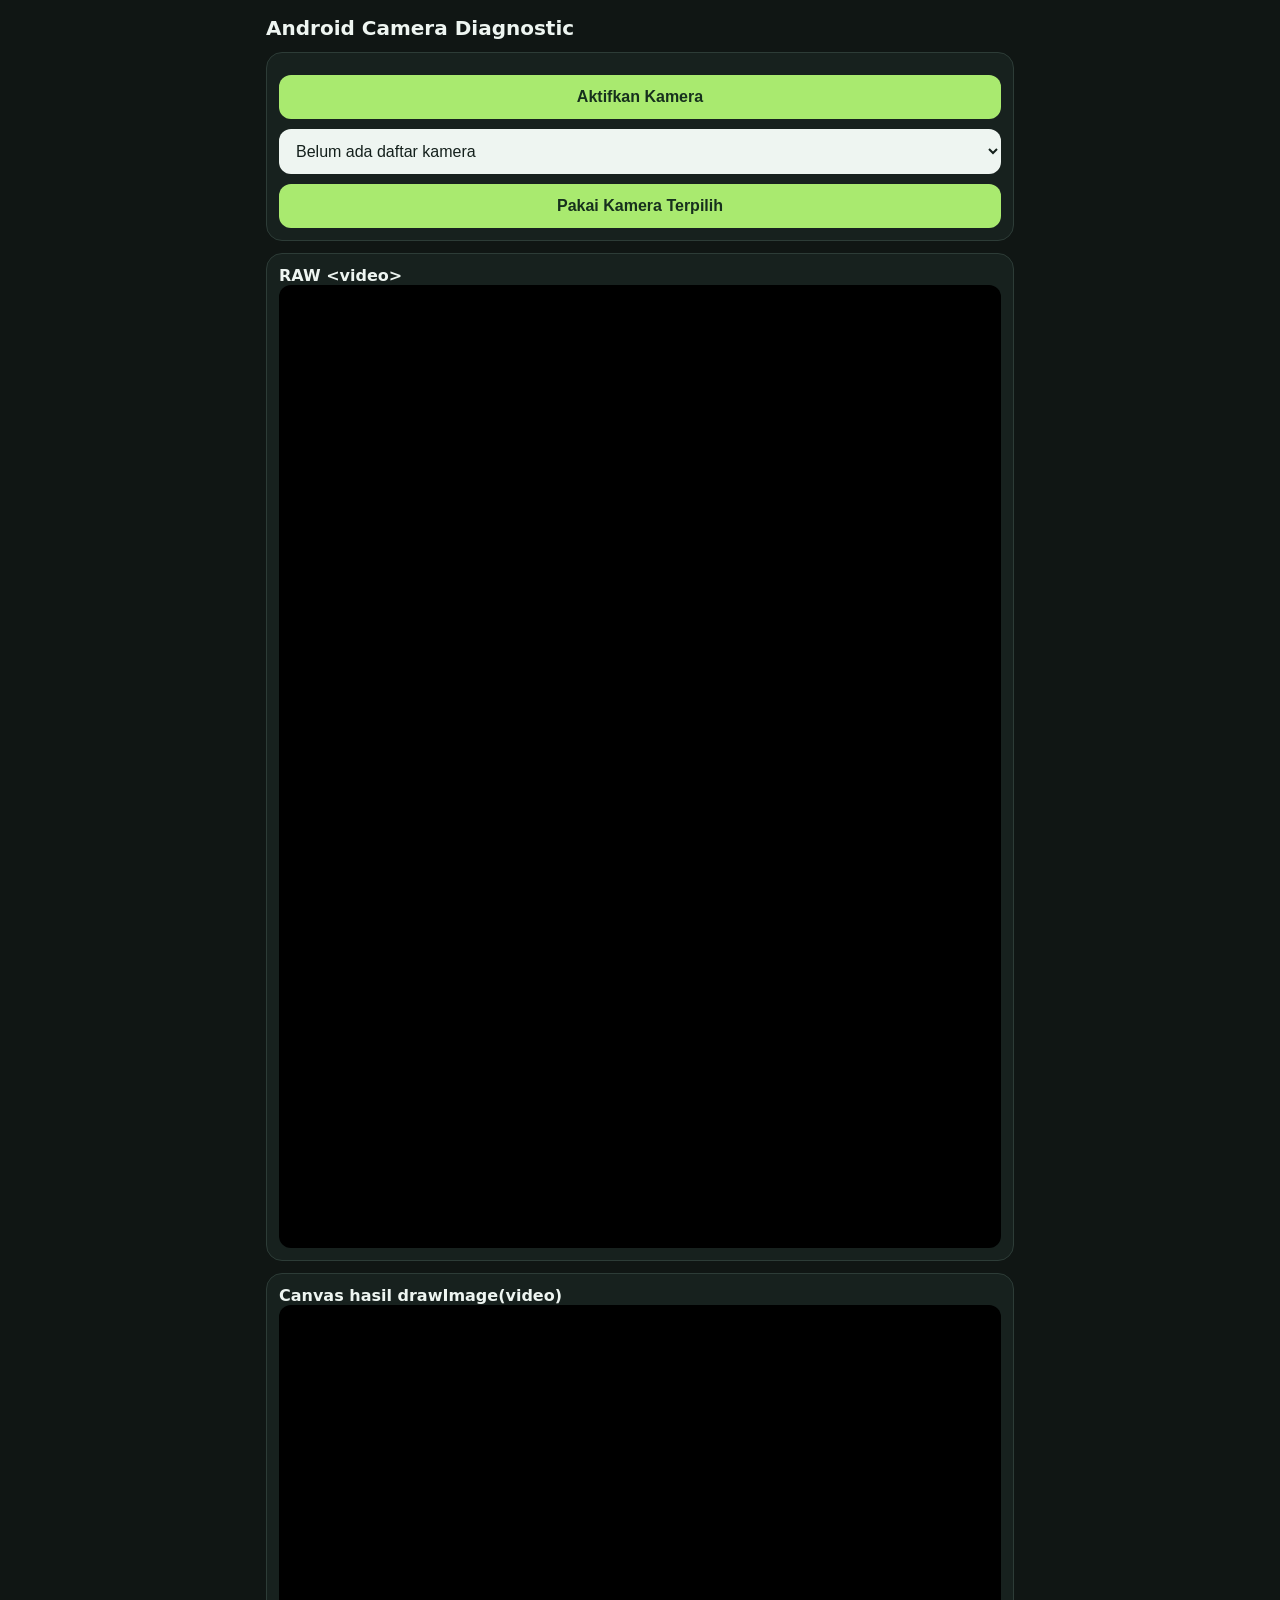
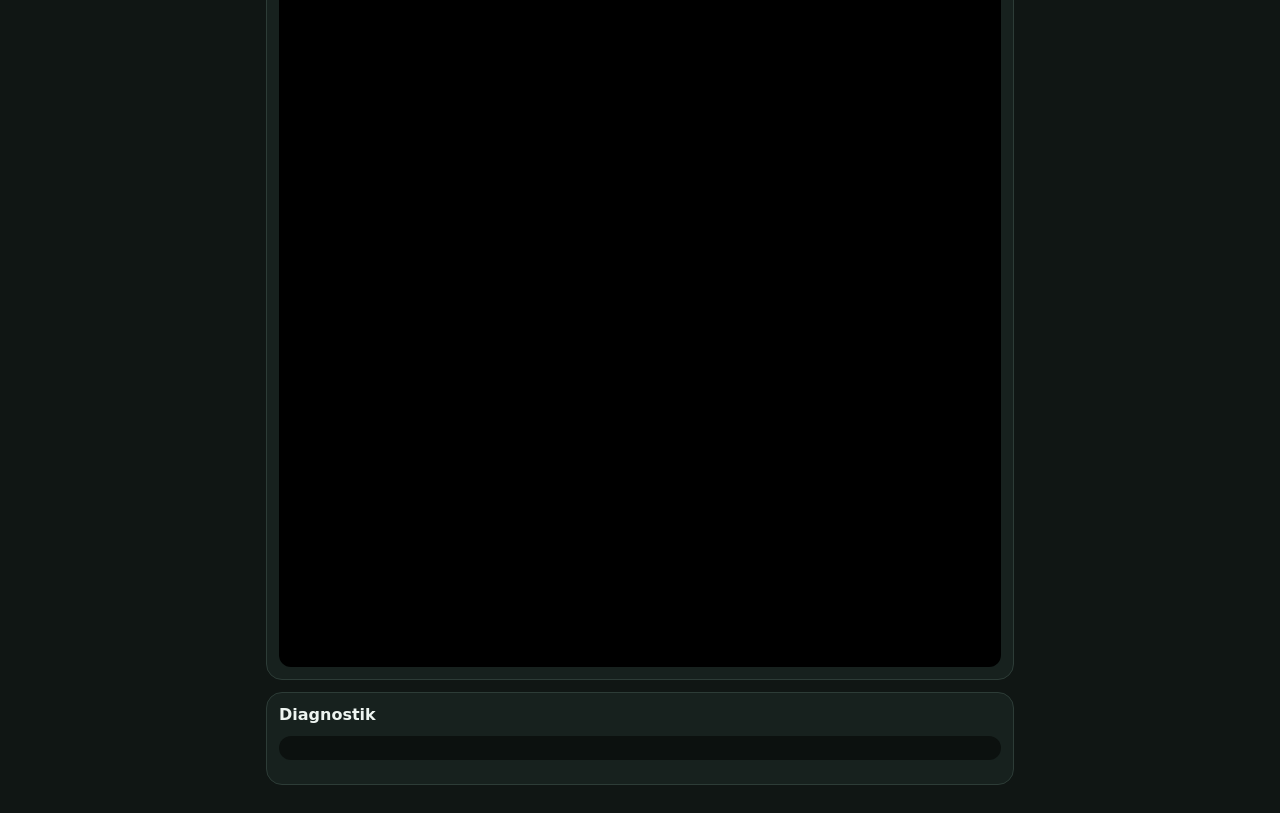
<file: camera-test-android.html>
<!doctype html>
<html lang="id">
<head>
<meta charset="utf-8">
<meta name="viewport" content="width=device-width,initial-scale=1,viewport-fit=cover">
<title>Android Camera Diagnostic</title>
<style>
  *{box-sizing:border-box}
  body{margin:0;font-family:system-ui,-apple-system,Segoe UI,Roboto,sans-serif;background:#101614;color:#eef5f1}
  .wrap{max-width:780px;margin:auto;padding:16px}
  h1{font-size:20px;margin:0 0 12px}
  .card{background:#17211e;border:1px solid #2d3c37;border-radius:16px;padding:12px;margin:12px 0}
  video,canvas{width:100%;aspect-ratio:3/4;object-fit:cover;background:#000;border-radius:12px;display:block}
  button,select{width:100%;padding:13px;border:0;border-radius:12px;margin-top:10px;font-size:16px}
  button{background:#a9ea6f;color:#17301d;font-weight:700}
  select{background:#eef5f1;color:#14201c}
  pre{white-space:pre-wrap;word-break:break-word;font-size:12px;line-height:1.45;background:#0c110f;padding:12px;border-radius:12px;max-height:330px;overflow:auto}
  .ok{color:#a9ea6f}.warn{color:#ffd26f}
</style>
</head>
<body>
<div class="wrap">
  <h1>Android Camera Diagnostic</h1>

  <div class="card">
    <button id="start">Aktifkan Kamera</button>
    <select id="devices"><option>Belum ada daftar kamera</option></select>
    <button id="switch">Pakai Kamera Terpilih</button>
  </div>

  <div class="card">
    <b>RAW &lt;video&gt;</b>
    <video id="video" autoplay muted playsinline></video>
  </div>

  <div class="card">
    <b>Canvas hasil drawImage(video)</b>
    <canvas id="canvas" width="360" height="640"></canvas>
  </div>

  <div class="card">
    <b>Diagnostik</b>
    <pre id="log"></pre>
  </div>
</div>

<script>
const $=id=>document.getElementById(id);
const video=$('video'), canvas=$('canvas'), ctx=canvas.getContext('2d',{willReadFrequently:true});
const logEl=$('log'), devicesEl=$('devices');
let stream=null, raf=0;

function log(...a){
  const s=a.map(v=>typeof v==='string'?v:JSON.stringify(v,null,2)).join(' ');
  logEl.textContent += s+'\n';
  logEl.scrollTop=logEl.scrollHeight;
  console.log(...a);
}

function stopStream(){
  cancelAnimationFrame(raf);
  if(stream){
    for(const t of stream.getTracks()) t.stop();
    stream=null;
  }
  video.srcObject=null;
}

function frameStats(){
  try{
    const d=ctx.getImageData(0,0,canvas.width,canvas.height).data;
    let sum=0,sum2=0,n=0;
    for(let i=0;i<d.length;i+=64){
      const y=(d[i]*77+d[i+1]*150+d[i+2]*29)>>8;
      sum+=y; sum2+=y*y; n++;
    }
    const mean=sum/Math.max(1,n);
    const variance=sum2/Math.max(1,n)-mean*mean;
    return {mean:+mean.toFixed(1),variance:+variance.toFixed(1)};
  }catch(e){ return {error:String(e)} }
}

function loop(){
  if(video.readyState>=2 && video.videoWidth){
    const sw=video.videoWidth, sh=video.videoHeight;
    const dw=canvas.width, dh=canvas.height;
    const scale=Math.max(dw/sw,dh/sh);
    const cw=dw/scale, ch=dh/scale;
    const sx=(sw-cw)/2, sy=(sh-ch)/2;
    try{
      ctx.drawImage(video,sx,sy,cw,ch,0,0,dw,dh);
    }catch(e){}
  }
  raf=requestAnimationFrame(loop);
}

async function listDevices(){
  const ds=await navigator.mediaDevices.enumerateDevices();
  const cams=ds.filter(d=>d.kind==='videoinput');
  devicesEl.innerHTML='';
  cams.forEach((d,i)=>{
    const o=document.createElement('option');
    o.value=d.deviceId;
    o.textContent=d.label||`Camera ${i+1}`;
    devicesEl.appendChild(o);
  });
  log('videoinput:',cams.map((d,i)=>({i,label:d.label,deviceId:d.deviceId.slice(0,8)+'...'})));
  return cams;
}

function chooseRear(cams){
  const rx=/(back|rear|environment|wide|ultra|main|camera 0)/i;
  const front=/(front|user|selfie)/i;
  return cams.find(d=>rx.test(d.label)&&!front.test(d.label))
      || cams.find(d=>!front.test(d.label))
      || cams[0];
}

async function startWithDevice(deviceId=null){
  stopStream();
  logEl.textContent='';
  log('secureContext:',window.isSecureContext);
  log('userAgent:',navigator.userAgent);
  log('mediaDevices:',!!navigator.mediaDevices);

  const constraints={
    audio:false,
    video: deviceId
      ? {deviceId:{exact:deviceId},width:{ideal:1280},height:{ideal:720},frameRate:{ideal:30,max:30}}
      : {facingMode:{ideal:'environment'},width:{ideal:1280},height:{ideal:720},frameRate:{ideal:30,max:30}}
  };

  try{
    stream=await navigator.mediaDevices.getUserMedia(constraints);
  }catch(e){
    log('getUserMedia gagal:',e.name,e.message);
    if(!deviceId){
      log('mencoba fallback constraints sederhana...');
      stream=await navigator.mediaDevices.getUserMedia({audio:false,video:true});
    }else throw e;
  }

  video.srcObject=stream;
  await video.play();

  await new Promise(resolve=>{
    if(video.videoWidth) return resolve();
    video.onloadedmetadata=()=>resolve();
    setTimeout(resolve,1800);
  });

  const track=stream.getVideoTracks()[0];
  log('track.label:',track?.label);
  log('track.settings:',track?.getSettings?.()||{});
  log('video size:',video.videoWidth,video.videoHeight,'readyState:',video.readyState);

  const cams=await listDevices();
  const current=track?.getSettings?.().deviceId;
  if(current) devicesEl.value=current;

  loop();

  setTimeout(()=>{
    log('canvas frame stats:',frameStats());
    log('Interpretasi: variance sangat kecil (~0-5) biasanya frame hampir polos/putih/hitam.');
  },1200);
}

$('start').onclick=async()=>{
  try{
    await startWithDevice();
    const cams=await listDevices();
    const rear=chooseRear(cams);
    if(rear){
      log('rear candidate:',rear.label||'(tanpa label)');
      devicesEl.value=rear.deviceId;
    }
  }catch(e){log('ERROR:',e.name,e.message)}
};

$('switch').onclick=async()=>{
  try{
    await startWithDevice(devicesEl.value);
  }catch(e){log('ERROR switch:',e.name,e.message)}
};

window.addEventListener('beforeunload',stopStream);
</script>
</body>
</html>
</file>
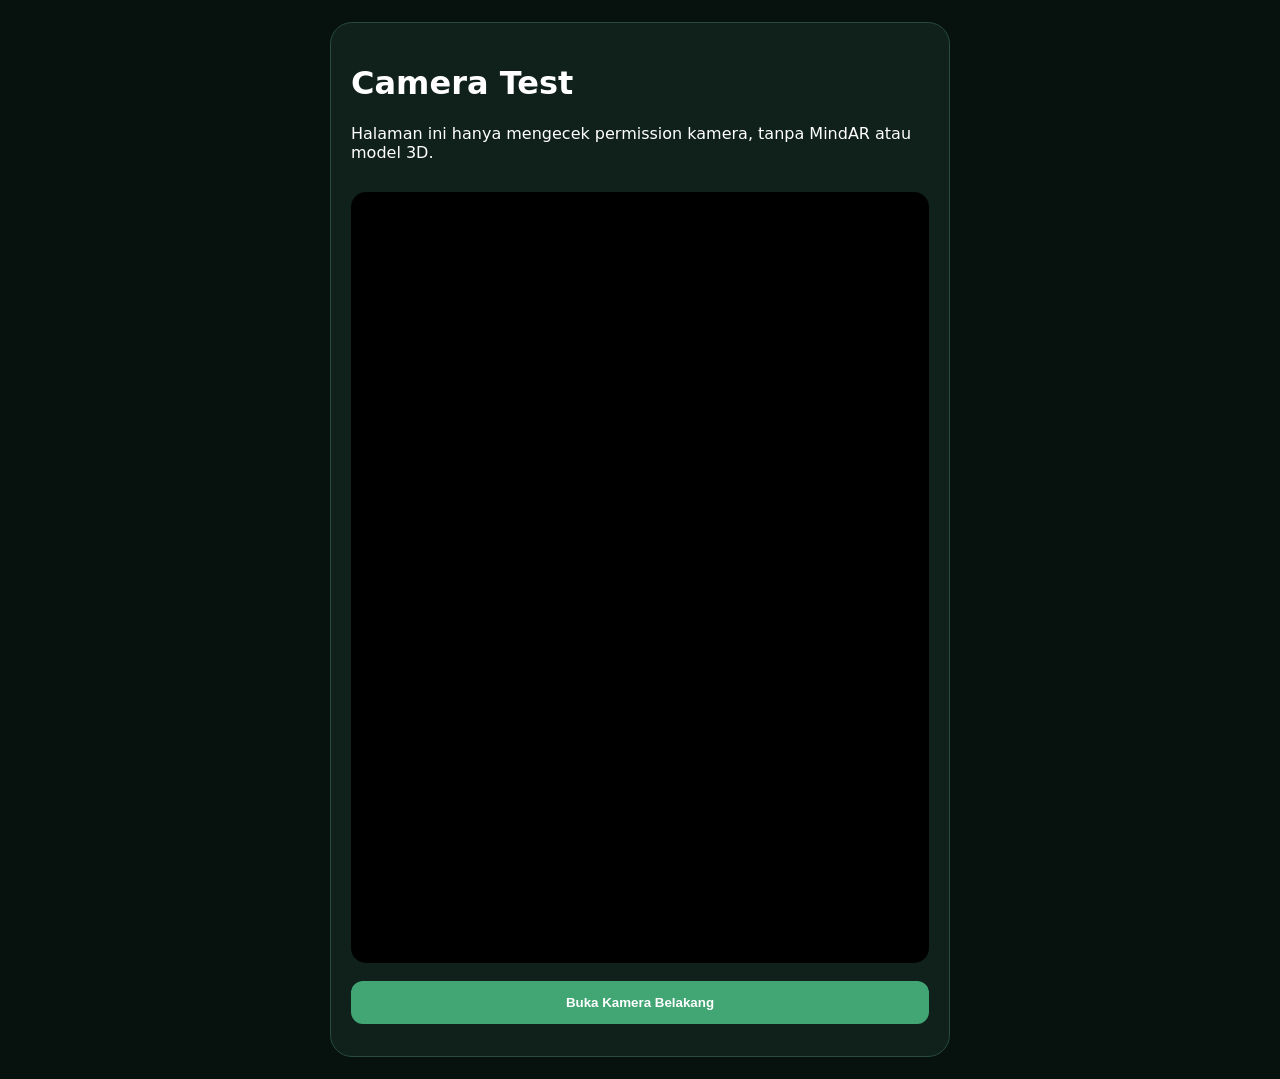
<file: camera-test.html>
<!doctype html>
<html lang="id"><head><meta charset="utf-8"><meta name="viewport" content="width=device-width,initial-scale=1,viewport-fit=cover"><title>Climate AR Camera Test</title>
<style>html,body{margin:0;background:#07110e;color:white;font-family:system-ui;height:100%}main{min-height:100%;display:grid;place-items:center;padding:22px;box-sizing:border-box}.card{width:min(620px,100%);background:#10211b;border:1px solid #284b3e;border-radius:22px;padding:20px;box-sizing:border-box}video{width:100%;aspect-ratio:3/4;object-fit:cover;background:#000;border-radius:15px;margin:14px 0}button{width:100%;border:0;border-radius:12px;background:#42a574;color:white;font-weight:800;padding:14px}pre{white-space:pre-wrap;color:#b8d6ca;font-size:12px}</style></head>
<body><main><div class="card"><h1>Camera Test</h1><p>Halaman ini hanya mengecek permission kamera, tanpa MindAR atau model 3D.</p><video id="v" autoplay playsinline muted></video><button id="b">Buka Kamera Belakang</button><pre id="s"></pre></div></main>
<script>const s=document.querySelector('#s'),v=document.querySelector('#v');document.querySelector('#b').onclick=async()=>{s.textContent=`secureContext=${window.isSecureContext}\norigin=${location.origin}\n`;try{const st=await navigator.mediaDevices.getUserMedia({video:{facingMode:{ideal:'environment'}},audio:false});v.srcObject=st;s.textContent+='OK: kamera berhasil dibuka.'}catch(e){s.textContent+=`ERROR: ${e.name}: ${e.message}`}};</script></body></html>
</file>
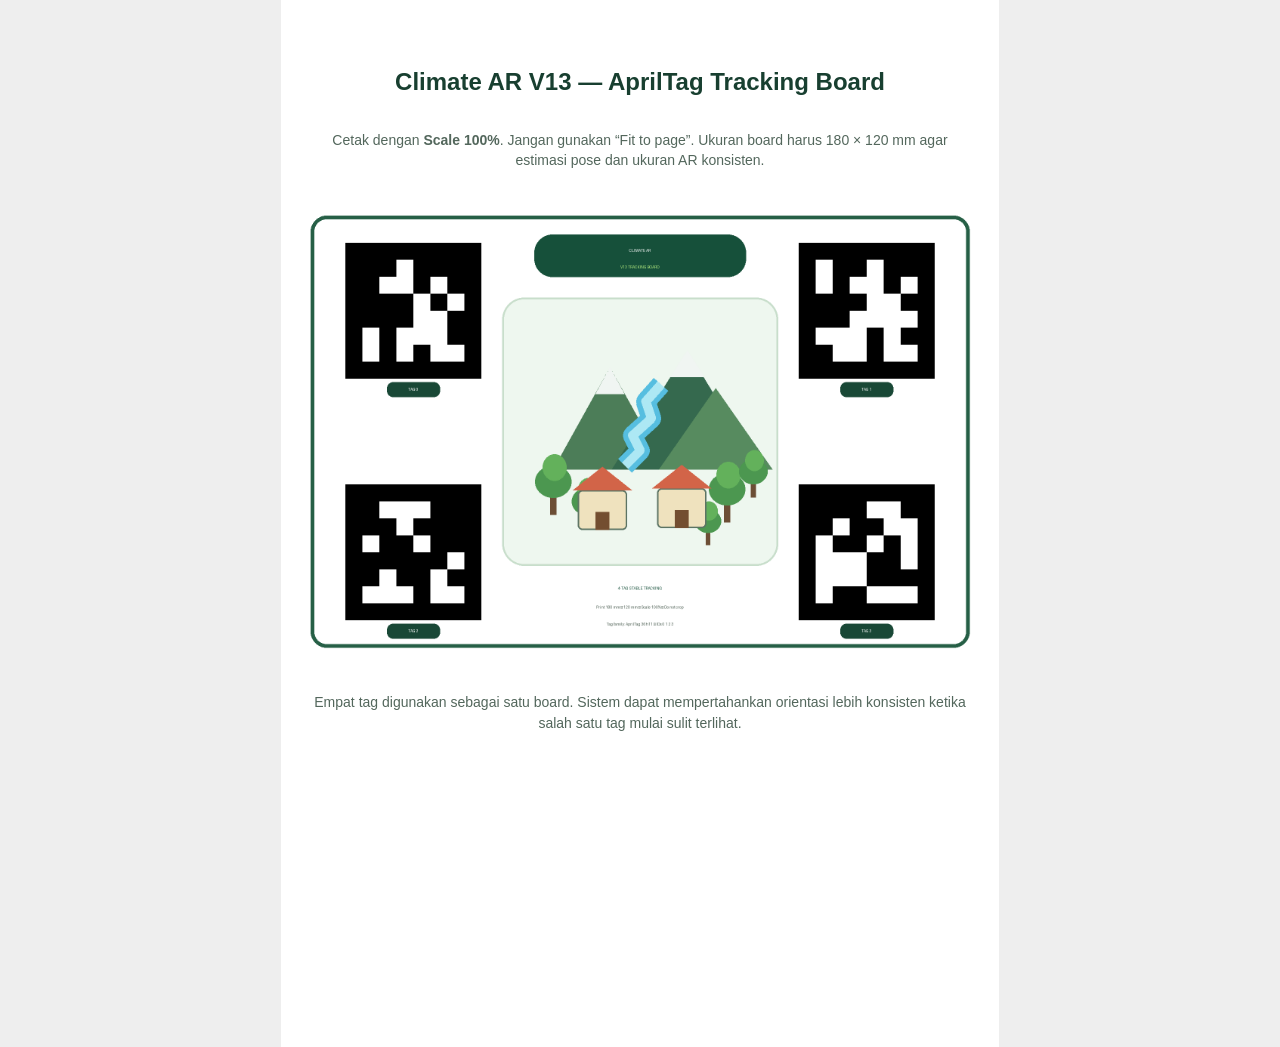
<file: print-marker.html>
<!doctype html>
<html lang="id">
<head>
<meta charset="utf-8">
<meta name="viewport" content="width=device-width,initial-scale=1">
<title>Climate AR V13 Tracking Board</title>
<style>
@page { size: A4 portrait; margin: 10mm; }
*{box-sizing:border-box}
body{margin:0;font-family:Arial,sans-serif;background:#eee;color:#183f30}
.sheet{width:190mm;min-height:277mm;margin:auto;background:white;padding:18mm 5mm;display:flex;flex-direction:column;align-items:center;gap:9mm}
.board{width:180mm;height:120mm;object-fit:contain;image-rendering:auto}
h1{font-size:18pt;margin:0}
p{max-width:175mm;line-height:1.45;margin:0;text-align:center}
.note{font-size:10.5pt;color:#53675c}
@media print {
 body{background:white}
 .sheet{padding-top:16mm}
}
</style>
</head>
<body>
<div class="sheet">
<h1>Climate AR V13 — AprilTag Tracking Board</h1>
<p class="note">Cetak dengan <b>Scale 100%</b>. Jangan gunakan “Fit to page”. Ukuran board harus 180 × 120 mm agar estimasi pose dan ukuran AR konsisten.</p>
<img class="board" src="assets/climate-tracking-board-v13.png" alt="Climate AR V13 Tracking Board">
<p class="note">Empat tag digunakan sebagai satu board. Sistem dapat mempertahankan orientasi lebih konsisten ketika salah satu tag mulai sulit terlihat.</p>
</div>
</body>
</html>
</file>
